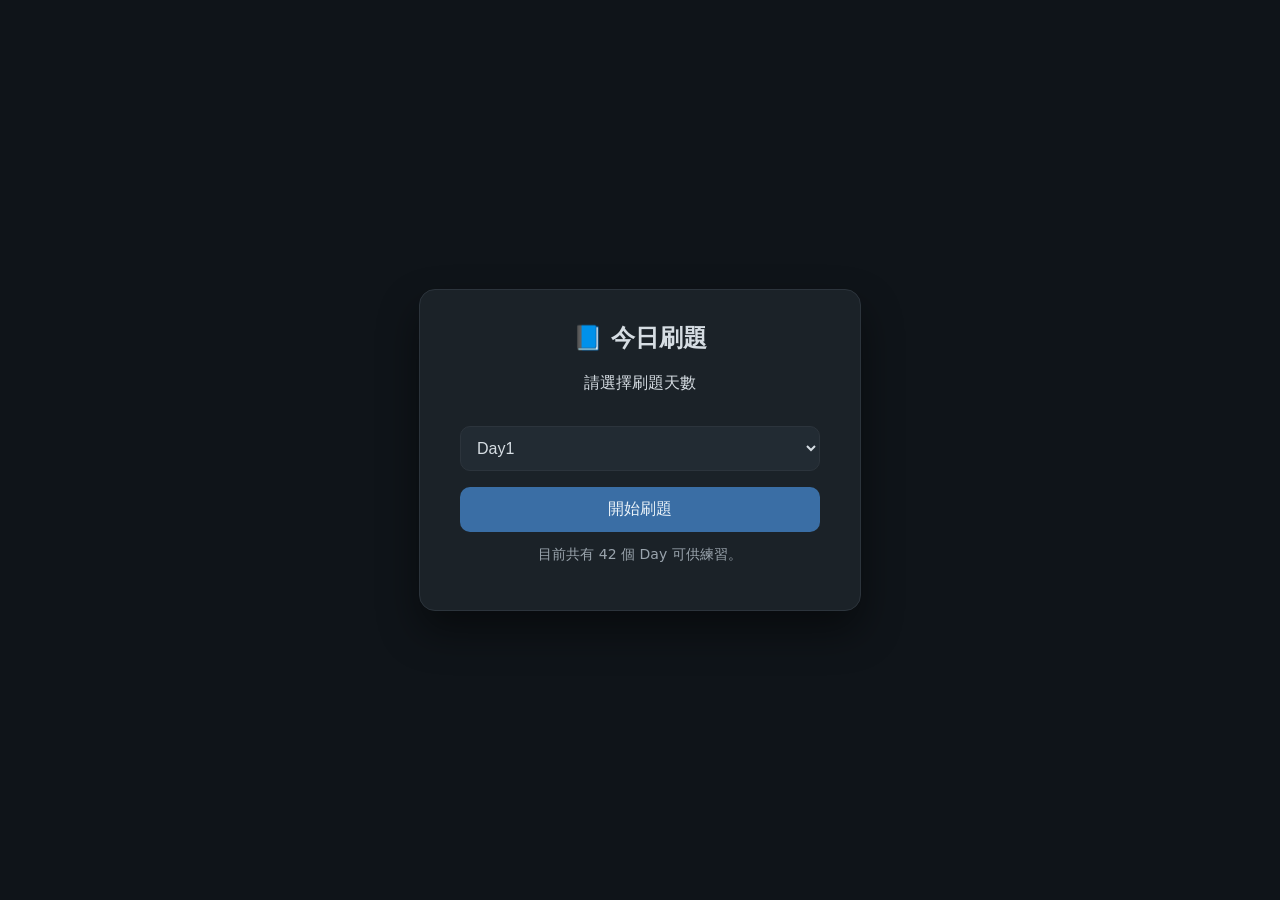
<file: index.html>
<!doctype html>
<html lang="zh-Hant">
<head>
  <meta charset="utf-8">
  <meta name="viewport" content="width=device-width, initial-scale=1">
  <title>TOEIC 刷題</title>
  <!-- <link rel="stylesheet" href="style.css"> -->
  <style>
    :root {
      --bg: #0f1419;
      --card: #1b2228;
      --text: #d6dde3;
      --muted: #9aa4ad;
      --accent: #6fa8dc;
      --border: #2c343c;
      --button: #3a6ea5;
      --button-hover: #2f5f8f;
      --home: #555f6b;
      --home-hover: #4b5560;
    }

    body {
      margin: 0;
      background: var(--bg);
      color: var(--text);
      font-family: system-ui, -apple-system, "Segoe UI", Arial, sans-serif;
      display: flex;
      justify-content: center;
      align-items: center;
      min-height: 100vh;
    }

    .card {
      position: relative;
      background: var(--card);
      max-width: 760px;
      width: 90%;
      padding: 32px 36px;
      border-radius: 18px;
      box-shadow: 0 20px 40px rgba(0,0,0,0.45);
      border: 1px solid var(--border);
    }

    .meta {
      color: var(--muted);
      font-size: 14px;
      margin-bottom: 12px;
    }

    h3 {
      font-weight: 600;
      line-height: 1.5;
      margin-bottom: 22px;
    }

    .choice {
      margin: 14px 0;
      padding: 10px 14px;
      border-radius: 10px;
      border: 1px solid var(--border);
      transition: background 0.2s;
    }

    .choice:hover {
      background: #222b33;
    }

    label {
      cursor: pointer;
      display: block;
    }

    input[type="radio"] {
      margin-right: 8px;
      accent-color: var(--accent);
    }

    .btn-row {
      display: flex;
      justify-content: space-between;
      margin-top: 24px;
    }

    button {
      padding: 14px 28px;
      font-size: 16px;
      border-radius: 14px;
      border: none;
      cursor: pointer;
      transition: background 0.2s, transform 0.05s;
    }

    .submit-btn {
      background: var(--button);
      color: #eaf2f8;
    }

    .submit-btn:hover {
      background: var(--button-hover);
    }

    .home-btn {
      background: var(--home);
      color: #eaf2f8;
    }

    .home-btn:hover {
      background: var(--home-hover);
    }

    button:active {
      transform: translateY(1px);
    }

    .home-top {
      position: absolute;
      top: 18px;
      right: 22px;
      background: #555f6b;
      color: #eaf2f8;
      padding: 8px 16px;
      font-size: 13px;
      border-radius: 10px;
      border: none;
      cursor: pointer;
      transition: background 0.2s;
    }

    .home-top:hover {
      background: #4b5560;
    }
  </style>
</head>

<body>
  <div class="card">
    <button type="button" class="home-top" onclick="goHome()">回首頁</button>

    <div class="meta" id="question-meta">載入中...</div>

    <h3 id="question-text">題目載入中...</h3>

    <form id="quiz-form">
      <div id="choices-container"></div>

      <div class="btn-row">
        <button type="submit" class="submit-btn">送出答案</button>
      </div>
    </form>
  </div>

  <script src="app.js"></script>
</body>
</html>
</file>
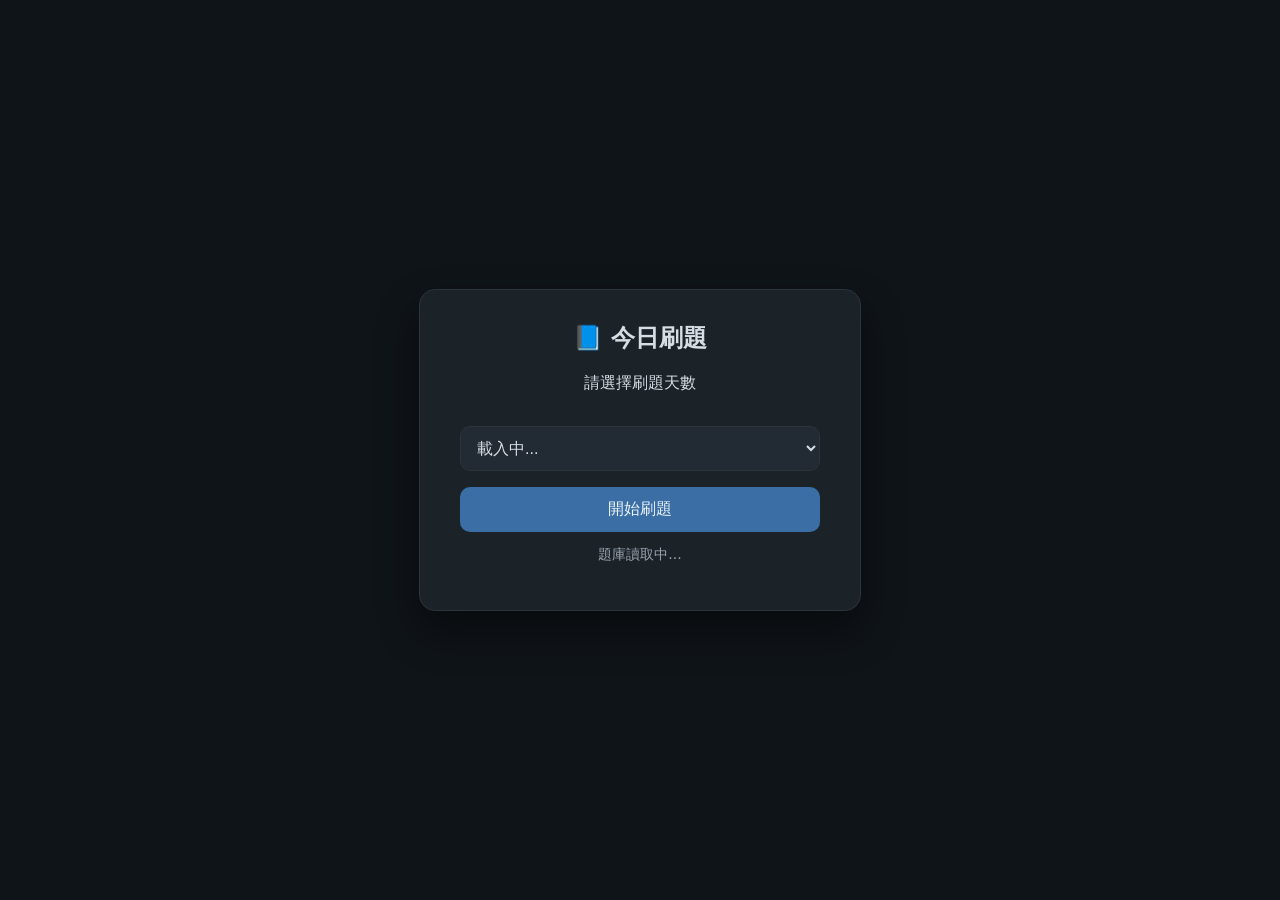
<file: finish.html>
<!doctype html>
<html lang="zh-Hant">
<head>
  <meta charset="utf-8">
  <meta name="viewport" content="width=device-width, initial-scale=1">
  <title>完成刷題</title>
  <!-- <link rel="stylesheet" href="style.css"> -->
  <style>
    :root {
      --bg: #0f1419;
      --card: #1b2228;
      --text: #d6dde3;
      --muted: #9aa4ad;
      --accent: #6fa8dc;
      --border: #2c343c;
      --button: #3a6ea5;
      --button-hover: #2f5f8f;
    }
    
    body {
      margin: 0;
      background: var(--bg);
      font-family: system-ui, -apple-system, "Segoe UI", Arial, sans-serif;
      display: flex;
      justify-content: center;
      align-items: center;
      min-height: 100vh;
      color: var(--text);
    }
    
    .card {
      background: var(--card);
      padding: 32px;
      border-radius: 16px;
      text-align: center;
      box-shadow: 0 20px 40px rgba(0,0,0,0.45);
      width: min(90%, 420px);
      border: 1px solid var(--border);
    }
    
    h2 {
      margin-top: 0;
      color: var(--text);
    }
    
    p {
      color: var(--muted);
      font-size: 18px;
      margin: 12px 0 0;
    }
    
    .actions {
      margin-top: 20px;
    }
    
    button {
      display: inline-block;
      margin-top: 12px;
      padding: 10px 18px;
      border: none;
      border-radius: 10px;
      background: var(--button);
      color: #eaf2f8;
      font-size: 15px;
      cursor: pointer;
      transition: background 0.2s, transform 0.05s;
    }
    
    button:hover {
      background: var(--button-hover);
    }
    
    button:active {
      transform: translateY(1px);
    }
    /* body {
      margin: 0;
      background: #f4f7f5;
      font-family: system-ui, -apple-system, "Segoe UI", Arial, sans-serif;
      display: flex;
      justify-content: center;
      align-items: center;
      min-height: 100vh;
    }

    .card {
      background: white;
      padding: 32px;
      border-radius: 16px;
      text-align: center;
      box-shadow: 0 8px 24px rgba(0,0,0,0.06);
      width: min(90%, 420px);
    }

    h2 {
      margin-top: 0;
      color: #2f3e36;
    }

    p {
      color: #4f5d56;
      font-size: 18px;
      margin: 12px 0 0;
    }

    .actions {
      margin-top: 20px;
    }

    button {
      display: inline-block;
      margin-top: 12px;
      padding: 10px 18px;
      border: none;
      border-radius: 10px;
      background: #5f7c6d;
      color: white;
      font-size: 15px;
      cursor: pointer;
    }

    button:hover {
      background: #4f685b;
    } */
  </style>
</head>
<body>
  <div class="card">
    <h2 id="finish-title">🎉 完成</h2>
    <p id="finish-score">答對 0 / 0 題</p>

    <div class="actions">
      <button onclick="goHome()">回到選擇頁</button>
    </div>
  </div>

  <script src="app.js"></script>
</body>
</html>
</file>
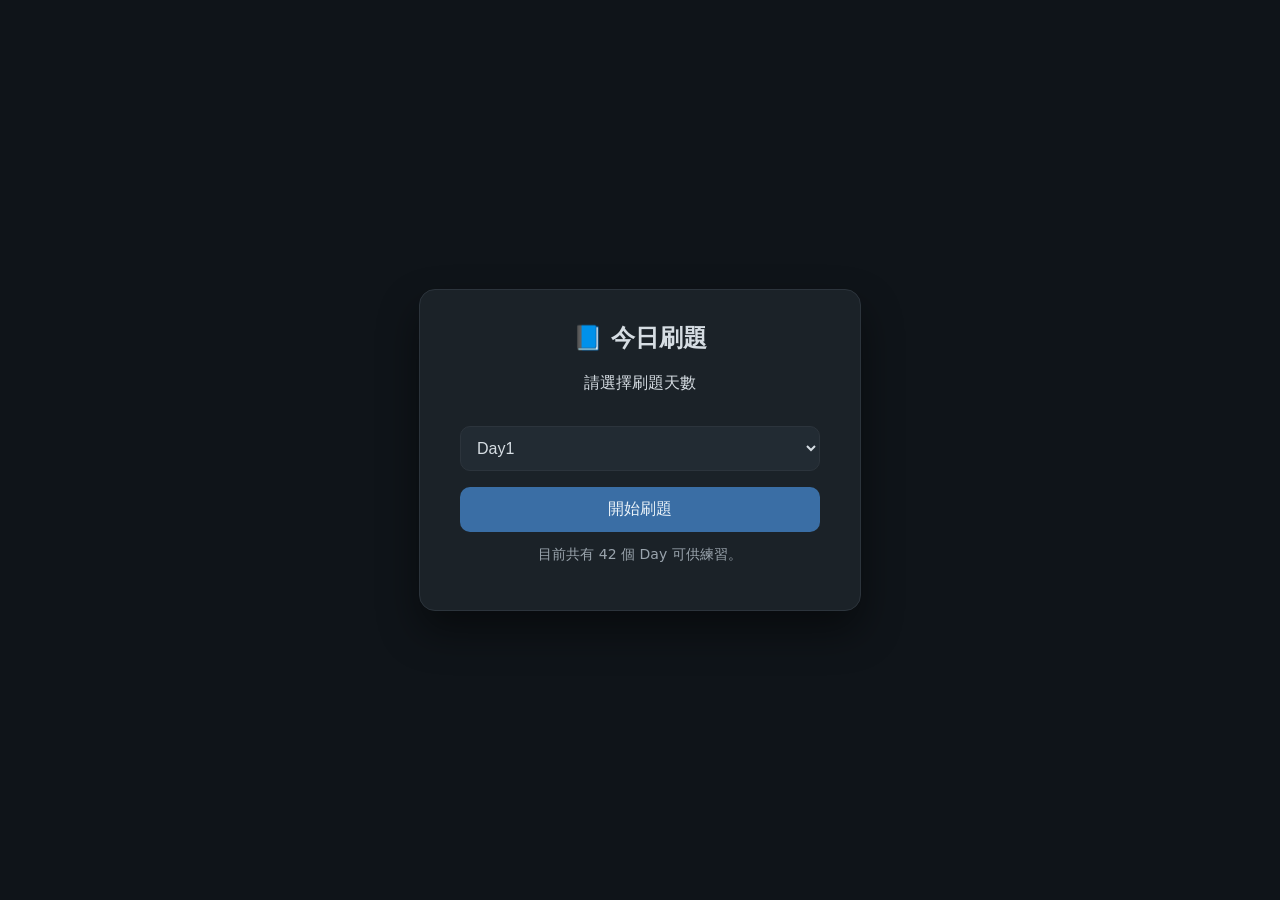
<file: result.html>
<!doctype html>
<html lang="zh-Hant">
<head>
  <meta charset="utf-8">
  <meta name="viewport" content="width=device-width, initial-scale=1">
  <title>作答結果</title>
  <!-- <link rel="stylesheet" href="style.css"> -->
  <style>
    :root {
      --bg: #0f1419;
      --card: #1b2228;
      --text: #d6dde3;
      --muted: #9aa4ad;
      --ok: #7ec699;
      --ng: #e07a7a;
      --border: #2c343c;
      --button: #3a6ea5;
      --button-hover: #2f5f8f;
      --home: #555f6b;
      --home-hover: #4b5560;
    }

    body {
      margin: 0;
      background: var(--bg);
      color: var(--text);
      font-family: system-ui, -apple-system, "Segoe UI", Arial, sans-serif;
      display: flex;
      justify-content: center;
      align-items: center;
      min-height: 100vh;
    }

    .card {
      background: var(--card);
      max-width: 760px;
      width: 92%;
      padding: 36px 40px;
      border-radius: 18px;
      box-shadow: 0 20px 40px rgba(0,0,0,0.45);
      border: 1px solid var(--border);
    }

    h3 {
      line-height: 1.6;
      margin-bottom: 22px;
      font-weight: 600;
    }

    .answer-block {
      margin-top: 8px;
      font-size: 16px;
    }

    .ok {
      color: var(--ok);
      font-weight: 700;
      margin-top: 14px;
    }

    .ng {
      color: var(--ng);
      font-weight: 700;
      margin-top: 14px;
    }

    .correct-text {
      color: var(--ok);
      font-weight: 600;
    }

    .wrong-text {
      color: var(--ng);
      font-weight: 600;
    }

    .explain {
      margin-top: 24px;
      padding: 18px 20px;
      background: #222b33;
      border-radius: 14px;
      border: 1px solid var(--border);
      line-height: 1.7;
      white-space: pre-line;
    }

    .score {
      margin-top: 18px;
      color: var(--muted);
      font-size: 14px;
    }

    .btn-row {
      display: flex;
      gap: 12px;
      margin-top: 28px;
      flex-wrap: wrap;
    }

    button {
      padding: 14px 30px;
      font-size: 16px;
      border-radius: 14px;
      border: none;
      background: var(--button);
      color: #eaf2f8;
      cursor: pointer;
      transition: background 0.2s, transform 0.05s;
    }

    button:hover {
      background: var(--button-hover);
    }

    button:active {
      transform: translateY(1px);
    }

    .home-btn {
      background: var(--home);
    }

    .home-btn:hover {
      background: var(--home-hover);
    }
  </style>
</head>

<body>
  <div class="card">
    <h3 id="result-question">題目載入中...</h3>

    <div class="answer-block">
      你的答案：
      <span id="user-answer-text" class="wrong-text">-</span>
    </div>

    <div class="answer-block">
      正確答案：
      <span id="correct-answer-text" class="correct-text">-</span>
    </div>

    <div id="result-status" class="ok">✅ 答對</div>

    <div class="explain">
      <b>詳解：</b><br>
      <span id="result-explanation">載入中...</span>
    </div>

    <div class="score" id="result-score">
      目前得分：0 / 0
    </div>

    <div class="btn-row">
      <button type="button" onclick="nextQuestion()">下一題</button>
      <button type="button" class="home-btn" onclick="goHome()">回首頁</button>
    </div>
  </div>

  <script src="app.js"></script>
</body>
</html>
</file>
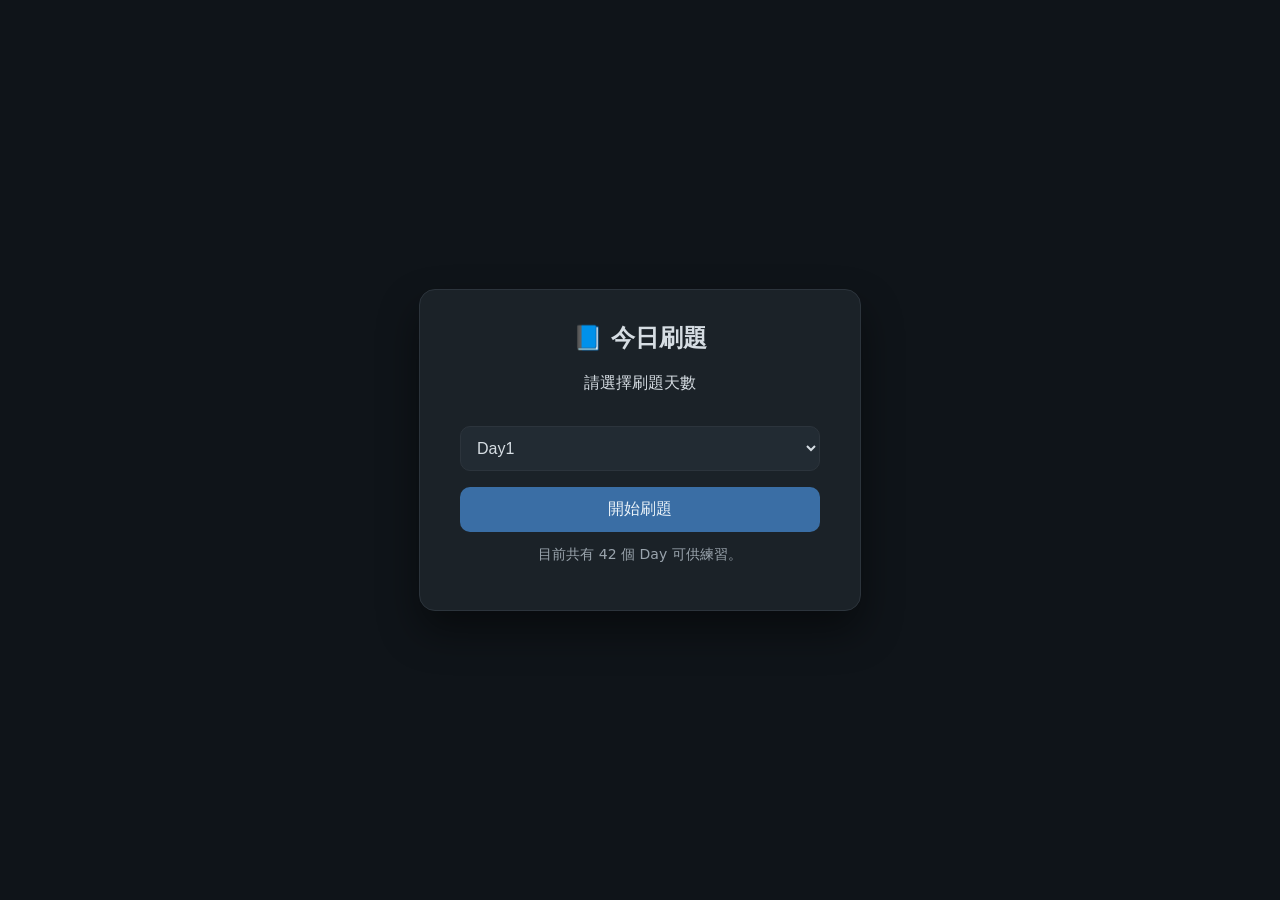
<file: select_day.html>
<!doctype html>
<html lang="zh-Hant">
<head>
  <meta charset="utf-8">
  <meta name="viewport" content="width=device-width, initial-scale=1">
  <title>選擇刷題日</title>
  <!-- <link rel="stylesheet" href="style.css"> -->
  <!-- <style>
    body {
      margin: 0;
      background: #f4f7f5;
      font-family: system-ui, -apple-system, "Segoe UI", Arial, sans-serif;
      display: flex;
      justify-content: center;
      align-items: center;
      min-height: 100vh;
      color: #2f3e34;
    }

    .card {
      background: #ffffff;
      padding: 32px 40px;
      border-radius: 16px;
      box-shadow: 0 8px 24px rgba(0,0,0,0.06);
      text-align: center;
      width: min(360px, 90vw);
    }

    h2 {
      margin-top: 0;
    }

    select, button {
      width: 100%;
      padding: 12px;
      margin-top: 16px;
      font-size: 16px;
      border-radius: 10px;
      border: 1px solid #cbd5cd;
      box-sizing: border-box;
    }

    button {
      background: #5f7c6d;
      color: white;
      border: none;
      cursor: pointer;
    }

    button:hover {
      background: #4f6b5e;
    }

    .hint {
      margin-top: 14px;
      color: #6b7a72;
      font-size: 14px;
    }

    .error {
      margin-top: 14px;
      color: #b42318;
      font-size: 14px;
    }
  </style> -->
  <style>
  :root {
    --bg: #0f1419;
    --card: #1b2228;
    --text: #d6dde3;
    --muted: #9aa4ad;
    --accent: #6fa8dc;
    --border: #2c343c;
    --button: #3a6ea5;
    --button-hover: #2f5f8f;
    --error: #e07a7a;
  }
  
  body {
    margin: 0;
    background: var(--bg);
    color: var(--text);
    font-family: system-ui, -apple-system, "Segoe UI", Arial, sans-serif;
    display: flex;
    justify-content: center;
    align-items: center;
    min-height: 100vh;
  }
  
  .card {
    background: var(--card);
    padding: 32px 40px;
    border-radius: 16px;
    box-shadow: 0 20px 40px rgba(0,0,0,0.45);
    text-align: center;
    width: min(360px, 90vw);
    border: 1px solid var(--border);
  }
  
  h2 {
    margin-top: 0;
    color: var(--text);
  }
  
  select, button {
    width: 100%;
    padding: 12px;
    margin-top: 16px;
    font-size: 16px;
    border-radius: 10px;
    box-sizing: border-box;
  }
  
  /* select input */
  select {
    background: #222b33;
    color: var(--text);
    border: 1px solid var(--border);
  }
  
  /* button */
  button {
    background: var(--button);
    color: #eaf2f8;
    border: none;
    cursor: pointer;
    transition: background 0.2s;
  }
  
  button:hover {
    background: var(--button-hover);
  }
  
  /* hint */
  .hint {
    margin-top: 14px;
    color: var(--muted);
    font-size: 14px;
  }
  
  /* error */
  .error {
    margin-top: 14px;
    color: var(--error);
    font-size: 14px;
  }
 </style>
</head>
<body>
  <form class="card" id="day-form">
    <h2>📘 今日刷題</h2>
    <p>請選擇刷題天數</p>

    <select id="day-select" name="day" required>
      <option value="">載入中...</option>
    </select>

    <button type="submit">開始刷題</button>

    <div class="hint" id="hint-text">題庫讀取中...</div>
    <div class="error" id="error-text"></div>
  </form>

  <!-- <script>
    const QUESTIONS_FILE = "./questions.json";
    let questions = [];

    function daySortKey(day) {
      const m = String(day).match(/^Day(\d+)(?:_(\d+))?$/i);
      if (!m) return [999, 999];
      const main = parseInt(m[1], 10);
      const sub = m[2] ? parseInt(m[2], 10) : 0;
      return [main, sub];
    }

    function compareDays(a, b) {
      const [a1, a2] = daySortKey(a);
      const [b1, b2] = daySortKey(b);
      if (a1 !== b1) return a1 - b1;
      return a2 - b2;
    }

    async function loadQuestions() {
      const res = await fetch(`${QUESTIONS_FILE}?t=${Date.now()}`);
      if (!res.ok) {
        throw new Error("無法讀取 questions.json");
      }
      return await res.json();
    }

    function getDays(questions) {
      return [...new Set(
        questions.map(q => String(q.day || "Day1"))
      )].sort(compareDays);
    }

    function populateDays(days) {
      const select = document.getElementById("day-select");

      if (!days.length) {
        select.innerHTML = `<option value="">沒有可用的 Day</option>`;
        return;
      }

      select.innerHTML = days
        .map(day => `<option value="${day}">${day}</option>`)
        .join("");
    }

    function startDay(day) {
      const order = questions
        .map((q, i) => ({ q, i }))
        .filter(item => String(item.q.day || "Day1") === day)
        .map(item => item.i);

      const state = {
        day,
        order,
        idx: 0,
        correct: 0,
        total: 0
      };

      sessionStorage.setItem("quizState", JSON.stringify(state));
      sessionStorage.removeItem("currentQuestion");
      sessionStorage.removeItem("selectedAnswer");
      sessionStorage.removeItem("resultData");

      window.location.href = "index.html";
    }

    document.getElementById("day-form").addEventListener("submit", function(e) {
      e.preventDefault();

      const day = document.getElementById("day-select").value;
      if (!day) return;

      startDay(day);
    });

    (async function init() {
      const hint = document.getElementById("hint-text");
      const error = document.getElementById("error-text");

      try {
        questions = await loadQuestions();

        if (!Array.isArray(questions) || questions.length === 0) {
          populateDays([]);
          hint.textContent = "題庫是空的，請先放入 questions.json。";
          return;
        }

        const days = getDays(questions);
        populateDays(days);
        hint.textContent = `目前共有 ${days.length} 個 Day 可供練習。`;
      } catch (err) {
        document.getElementById("day-select").innerHTML =
          `<option value="">載入失敗</option>`;
        hint.textContent = "";
        error.textContent = `載入題庫失敗：${err.message}`;
      }
    })();
  </script> -->
  <script src="app.js"></script>
</body>
</html>
</file>
<file: style.css>
:root {
  --bg: #0f1419;
  --card: #1b2228;
  --text: #d6dde3;
  --muted: #9aa4ad;
  --ok: #7ec699;
  --ng: #e07a7a;
  --border: #2c343c;
  --button: #3a6ea5;
  --button-hover: #2f5f8f;
  --home: #555f6b;
  --home-hover: #4b5560;
}

body {
  margin: 0;
  background: var(--bg);
  color: var(--text);
  font-family: system-ui, -apple-system, "Segoe UI", Arial, sans-serif;
  display: flex;
  justify-content: center;
  align-items: center;
  min-height: 100vh;
}

.card {
  background: var(--card);
  max-width: 760px;
  width: 92%;
  padding: 36px 40px;
  border-radius: 18px;
  box-shadow: 0 20px 40px rgba(0,0,0,0.45);
  border: 1px solid var(--border);
}

h3 {
  line-height: 1.6;
  margin-bottom: 22px;
  font-weight: 600;
}

.answer-block {
  margin-top: 8px;
  font-size: 16px;
}

.ok {
  color: var(--ok);
  font-weight: 700;
  margin-top: 14px;
}

.ng {
  color: var(--ng);
  font-weight: 700;
  margin-top: 14px;
}

.correct-text {
  color: var(--ok);
  font-weight: 600;
}

.wrong-text {
  color: var(--ng);
  font-weight: 600;
}

.explain {
  margin-top: 24px;
  padding: 18px 20px;
  background: #222b33;
  border-radius: 14px;
  border: 1px solid var(--border);
  line-height: 1.7;
  white-space: pre-line;
}

.score {
  margin-top: 18px;
  color: var(--muted);
  font-size: 14px;
}

.btn-row {
  display: flex;
  gap: 12px;
  margin-top: 28px;
  flex-wrap: wrap;
}

button {
  padding: 14px 30px;
  font-size: 16px;
  border-radius: 14px;
  border: none;
  background: var(--button);
  color: #eaf2f8;
  cursor: pointer;
  transition: background 0.2s, transform 0.05s;
}

button:hover {
  background: var(--button-hover);
}

button:active {
  transform: translateY(1px);
}

.home-btn {
  background: var(--home);
}

.home-btn:hover {
  background: var(--home-hover);
}
</file>
